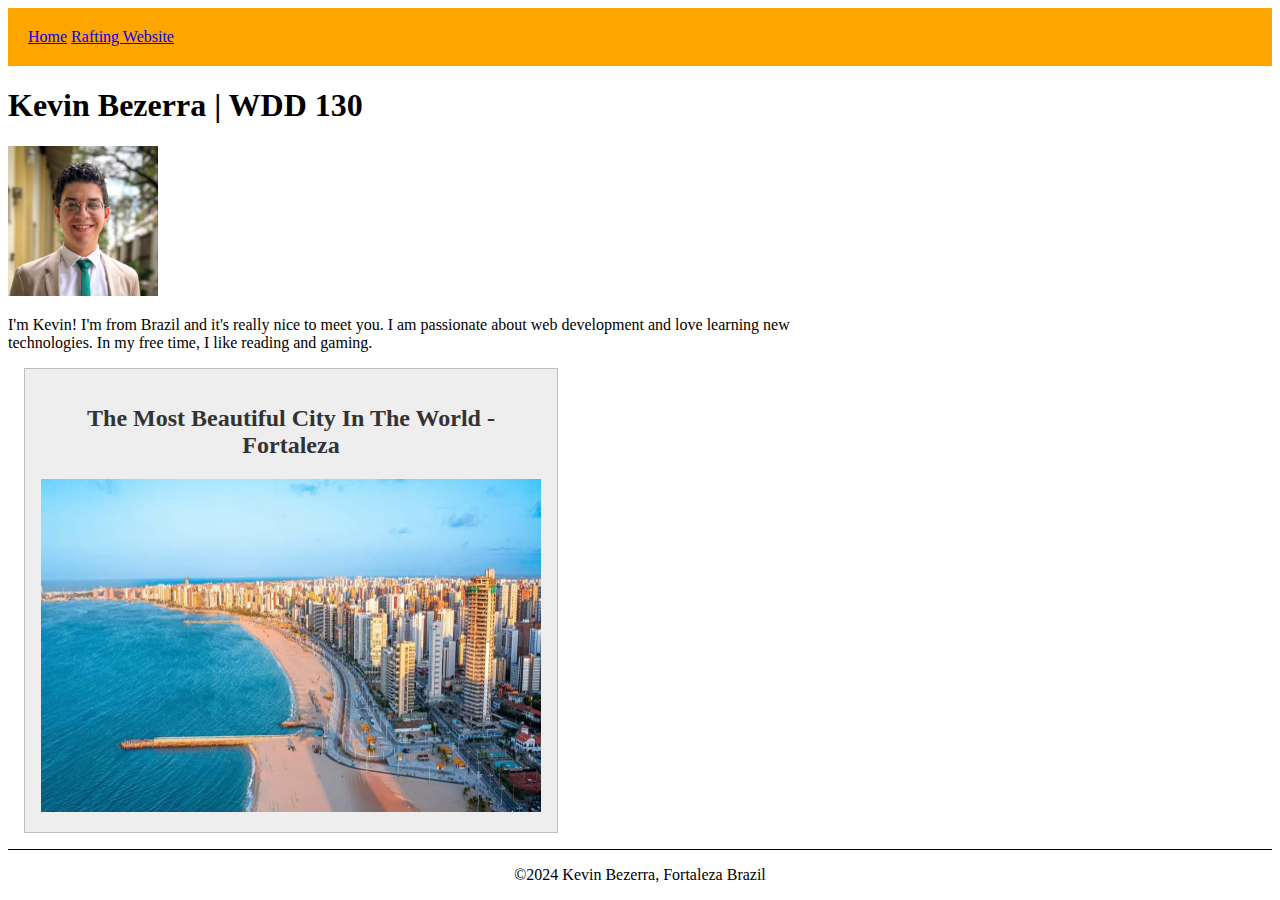
<file: index.html>
<!DOCTYPE html>
<html lang="en-US">
    <head>
        <link rel="stylesheet" href="styles/styles.css">
        <meta charset="utf-8">
        <meta name="viewport" content="width=device-width, initial-scale=1.0">
        <meta name="description" content="Kevin Bezerra - Web Fundamentals. This page's purpose is to allow me to practice the concepts I learn in class.">
        <meta name="author" content="Kevin Bezerra">
        <title>Kevin Bezerra | WDD 130</title>
    </head>
    <body>
        <header>
            <nav>
                <a href="#">Home</a>
                <a href="wwr/">Rafting Website</a>
            </nav>
        </header>
        <main>
            <h1>Kevin Bezerra | WDD 130</h1>
            <img src="images/Kevin_Bezerra.jpeg" alt="profile" width="200">
            <p>I'm Kevin! I'm from Brazil and it's really nice to meet you. I am passionate about web development and love learning new technologies. In my free time,  I like reading and gaming.</p>
        </main>
        <aside>
            <h2>The Most Beautiful City In The World - Fortaleza</h2>
            <img src="images/Fortaleza.jpg" alt="My beautiful city - Fortaleza">
        </aside>
        <footer>
            <p>©2024 Kevin Bezerra, Fortaleza Brazil</p>
        </footer>
    </body>
</html>
</file>
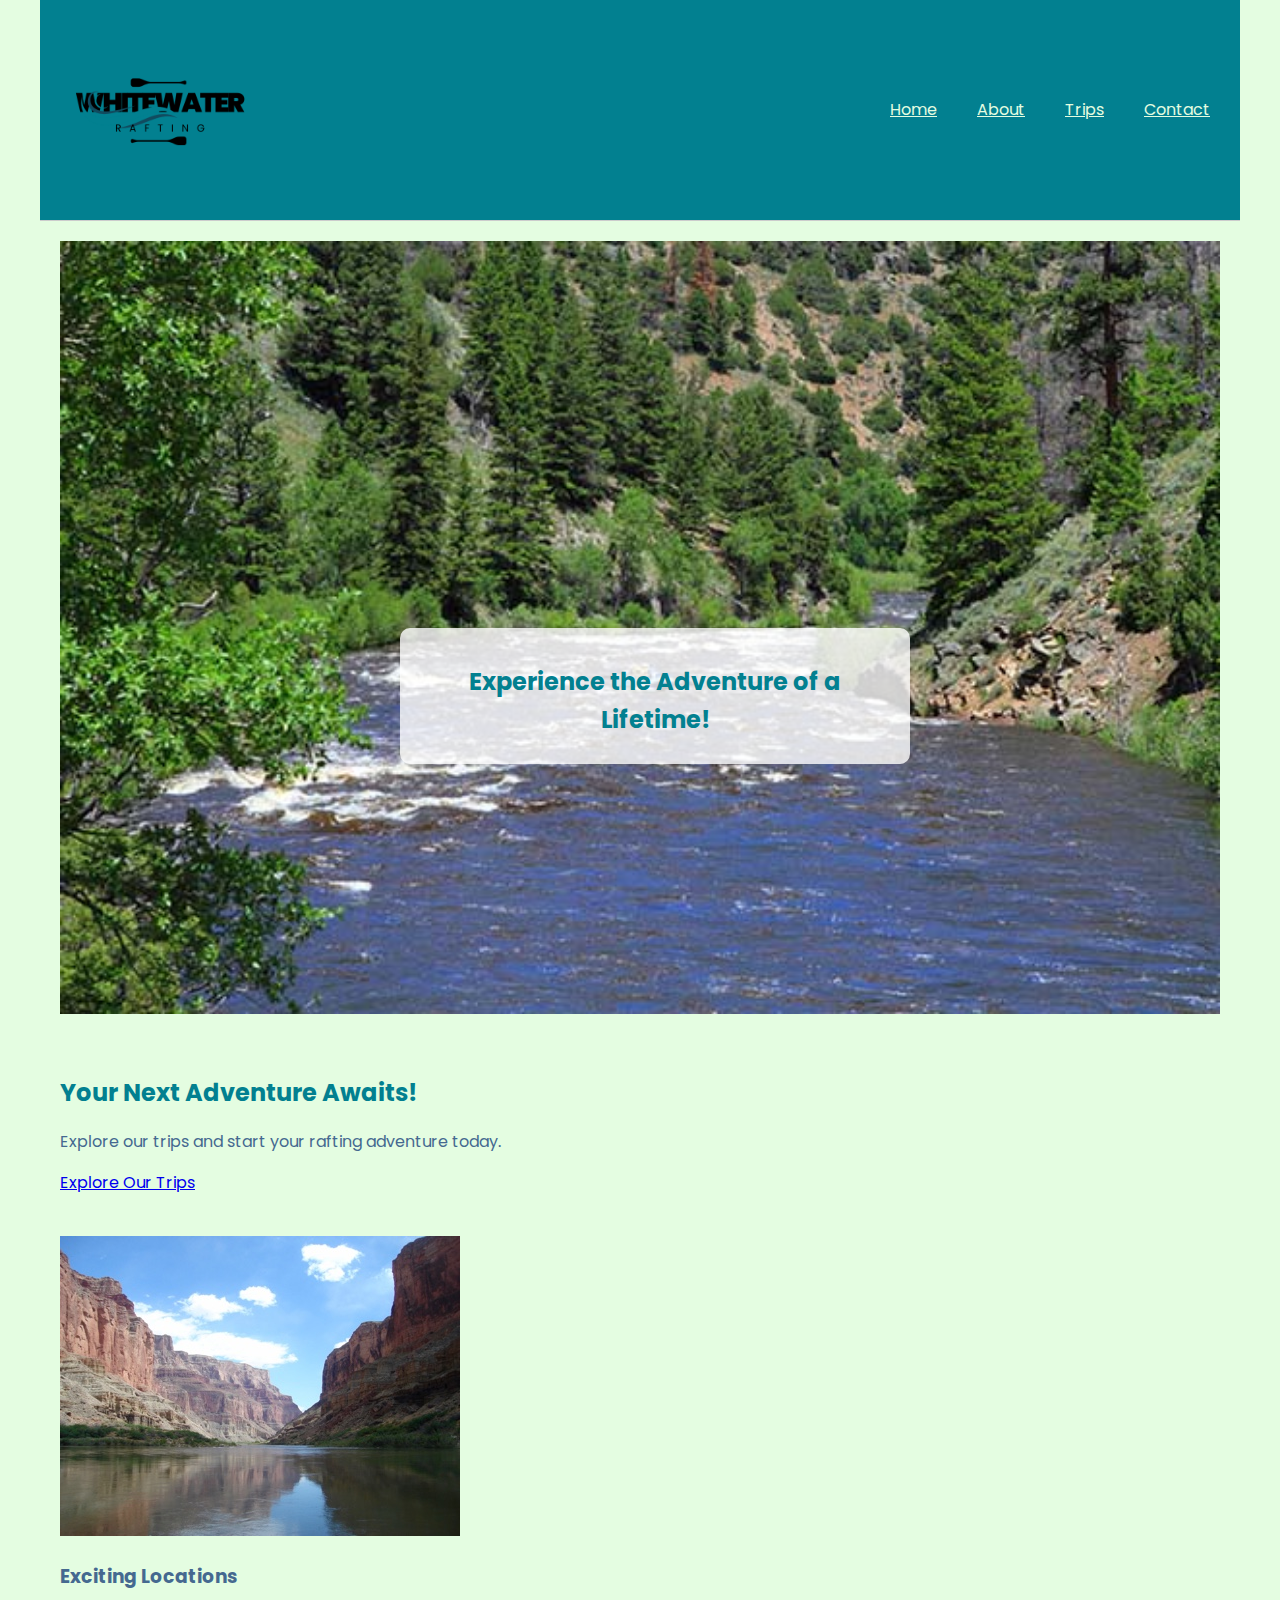
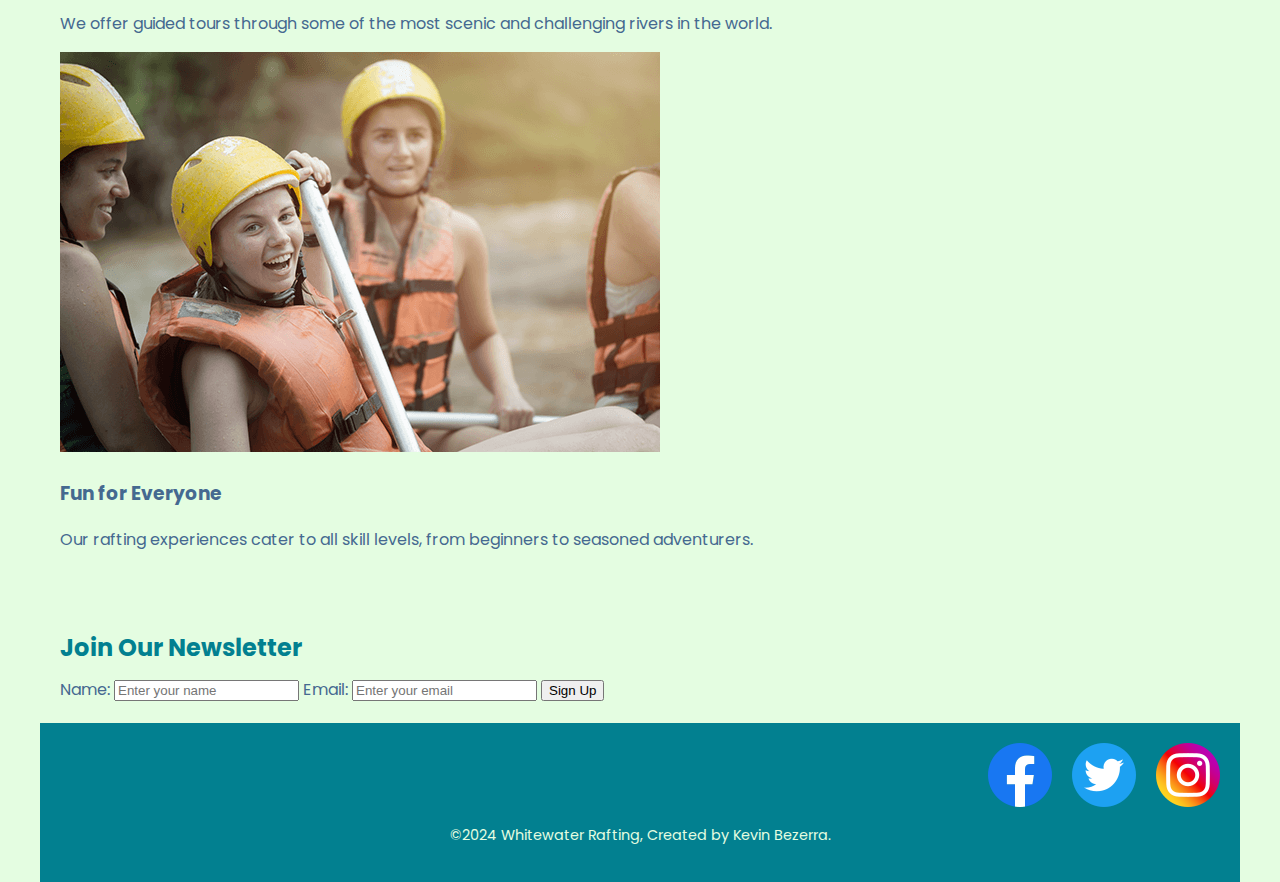
<file: wwr/index.html>
<!DOCTYPE html>
<html lang="en-US">
    <head>
        <title>Home page - Whitewater Rafting</title>
        <link rel="stylesheet" href="styles/rafting.css">
        <meta charset="utf-8">
        <meta name="viewport" content="width=device-width, initial-scale=1.0">
        <meta name="description" content="Home page for Whitewater Rafting">
        <meta name="author" content="Kevin Bezerra">
        <link rel="preconnect" href="https://fonts.googleapis.com">
        <link rel="preconnect" href="https://fonts.gstatic.com" crossorigin>
        <link href="https://fonts.googleapis.com/css2?family=Poppins:wght@100;400&family=Sora:wght@100..800&display=swap" rel="stylesheet">
    </head>
    <body>
        <header>
            <nav>
                <img src="images/logo.png" alt="logo" width="200" class="logo">
                <ul class="navigation">
                    <li><a href="index.html">Home</a></li>
                    <li><a href="about.html">About</a></li>
                    <li><a href="trips.html">Trips</a></li>
                    <li><a href="contact.html">Contact</a></li>
                </ul>
            </nav>
        </header>
        <main>
            <section class="hero">
                <img src="images/creek.jpg" alt="Hero Image - About Page">
                <div class="hero-text">
                    <article>
                        <h2>Experience the Adventure of a Lifetime!</h2>
                    </article>
                </div>
            </section>
            <section class="cta">
                <div class="cta-container">
                <h2>Your Next Adventure Awaits!</h2>
                <p>Explore our trips and start your rafting adventure today.</p>
                <a href="trips.html" class="cta-button">Explore Our Trips</a>
                </div>
            </section>
            <section class="grid-layout">
                <div class="grid-item">
                    <img src="images/river-narrow.jpg" alt="Rafting on a Wild River">
                    <h3>Exciting Locations</h3>
                    <p>We offer guided tours through some of the most scenic and challenging rivers in the world.</p>
                </div>
                <div class="grid-item">
                    <img src="images/smiley_client.png" alt="Family Enjoying Rafting">
                    <h3>Fun for Everyone</h3>
                    <p>Our rafting experiences cater to all skill levels, from beginners to seasoned adventurers.</p>
                </div>
            </section>
            <section class="newsletter">
                <h2>Join Our Newsletter</h2>
                <form action="#" method="post">
                    <label for="name">Name:</label>
                    <input type="text" id="name" name="name" placeholder="Enter your name" required>
                    <label for="email">Email:</label>
                    <input type="email" id="email" name="email" placeholder="Enter your email" required>
                    <button type="submit">Sign Up</button>
                </form>
            </section>
        </main>
        <footer>
            <nav class="sociallinks">
                <a href="https://facebook.com">
                    <img src="images/facebook.webp" alt="Facebook">
                </a>
                <a href="https://twitter.com">
                    <img src="images/twitter.webp" alt="Twitter">
                </a>
                <a href="https://instagram.com">
                    <img src="images/instagram.webp" alt="Instagram">
                </a>
            </nav>
            <p>©2024 Whitewater Rafting, Created by Kevin Bezerra.</p>
        </footer>
    </body>
</html>
</file>
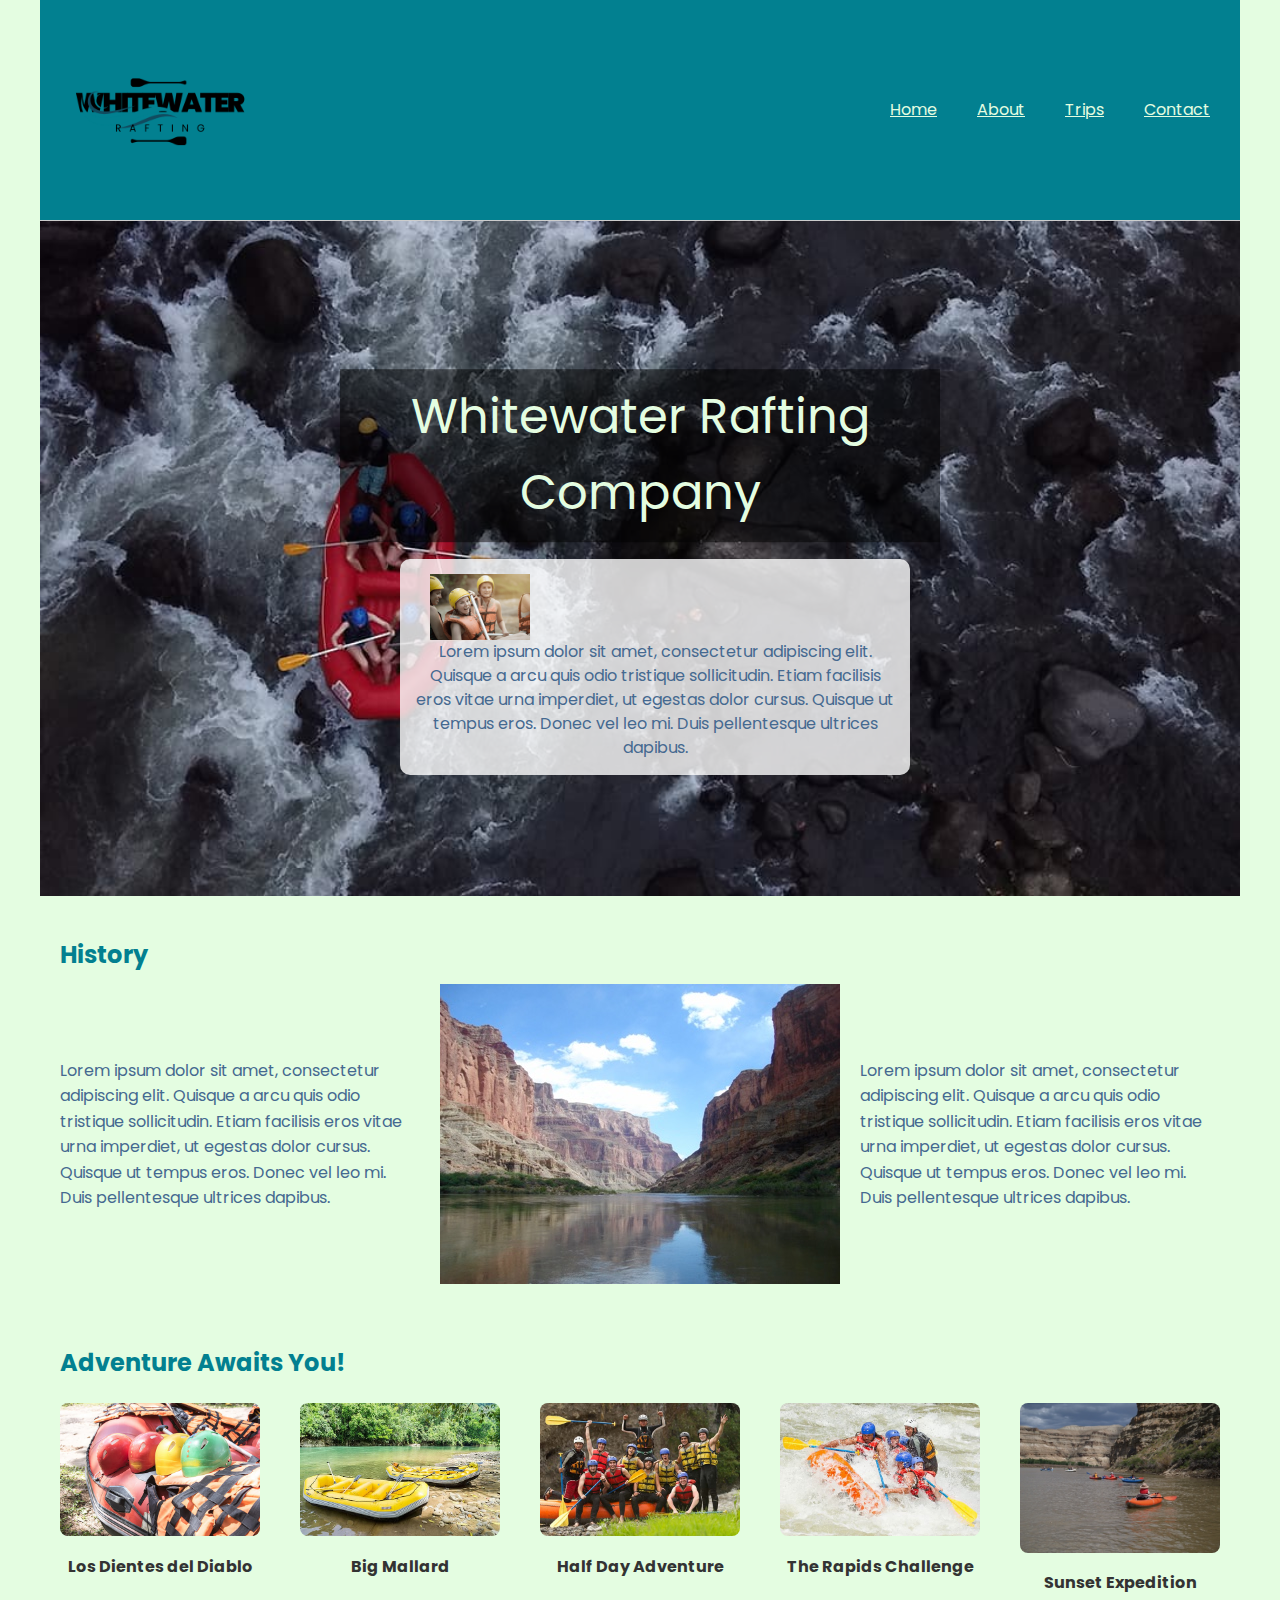
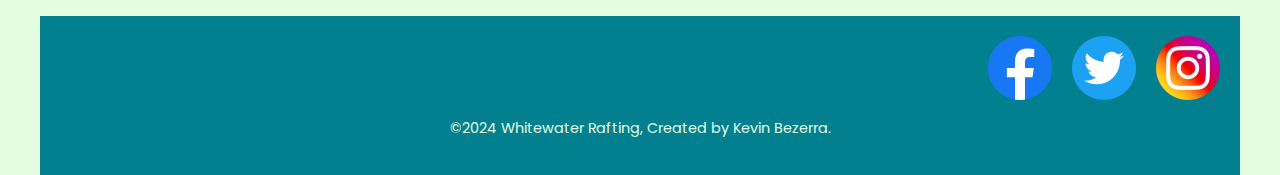
<file: wwr/about.html>
<!DOCTYPE html>
<html lang="en-US">
    <head>
        <title>About us - Whitewater Rafting</title>
        <link rel="stylesheet" href="styles/rafting.css">
        <meta charset="utf-8">
        <meta name="viewport" content="width=device-width, initial-scale=1.0">
        <meta name="description" content="About us page for Whitewater Rafting, to help clients know the company.">
        <meta name="author" content="Kevin Bezerra">
        <link rel="preconnect" href="https://fonts.googleapis.com">
        <link rel="preconnect" href="https://fonts.gstatic.com" crossorigin>
        <link href="https://fonts.googleapis.com/css2?family=Poppins:wght@100;400&family=Sora:wght@100..800&display=swap" rel="stylesheet">
    </head>
    <body>
        <header>
            <nav>
                <img src="images/logo.png" alt="logo" width="200" class="logo">
                <ul class="navigation">
                    <li><a href="index.html">Home</a></li>
                    <li><a href="about.html">About</a></li>
                    <li><a href="trips.html">Trips</a></li>
                    <li><a href="contact.html">Contact</a></li>
                </ul>
            </nav>
        </header>
        <main>
            <div class="hero">
                <img src="images/areal_dark_waters.jpg" alt="background-image">
                <h1>Whitewater Rafting Company</h1>
                <article>
                    <img src="images/smiley_client.png" alt="happy_client">
                    <p>Lorem ipsum dolor sit amet, consectetur adipiscing elit. Quisque a arcu quis odio tristique sollicitudin. Etiam facilisis eros vitae urna imperdiet, ut egestas dolor cursus. Quisque ut tempus eros. Donec vel leo mi. Duis pellentesque ultrices dapibus.</p>
                </article>
            </div>
            <section>
                <h2>History</h2>
        <div class="history-content">
            <p>Lorem ipsum dolor sit amet, consectetur adipiscing elit. Quisque a arcu quis odio tristique sollicitudin. Etiam facilisis eros vitae urna imperdiet, ut egestas dolor cursus. Quisque ut tempus eros. Donec vel leo mi. Duis pellentesque ultrices dapibus.</p>
            <img src="images/river-narrow.jpg" alt="History Image">
            <p>Lorem ipsum dolor sit amet, consectetur adipiscing elit. Quisque a arcu quis odio tristique sollicitudin. Etiam facilisis eros vitae urna imperdiet, ut egestas dolor cursus. Quisque ut tempus eros. Donec vel leo mi. Duis pellentesque ultrices dapibus.</p>
        </div>
            </section>
            <section>
                <h2>Adventure Awaits You!</h2>
                <div class="adventure-container">
                    <figure>
                        <img src="images/helmets_on_raft.jpg" alt="Los Dientes del Diablo">
                        <figcaption>Los Dientes del Diablo</figcaption>
                    </figure>
                    <figure>
                        <img src="images/yellow_rafts.jpg" alt="Big Mallard">
                        <figcaption>Big Mallard</figcaption>
                    </figure>
                    <figure>
                        <img src="images/group_happy_clients.jpg" alt="Half Day Adventure">
                        <figcaption>Half Day Adventure</figcaption>
                    </figure>
                    <figure>
                        <img src="images/radical_raft.jpg" alt="The Rapids Challenge">
                        <figcaption>The Rapids Challenge</figcaption>
                    </figure>
                    <figure>
                        <img src="images/line_of_rafts.jpg" alt="Sunset Expedition">
                        <figcaption>Sunset Expedition</figcaption>
                    </figure>
                </div>
            </section>
        </main>
        <footer>
            <nav class="sociallinks">
                <a href="https://facebook.com">
                    <img src="images/facebook.webp" alt="Facebook">
                </a>
                <a href="https://twitter.com">
                    <img src="images/twitter.webp" alt="Twitter">
                </a>
                <a href="https://instagram.com">
                    <img src="images/instagram.webp" alt="Instagram">
                </a>
            </nav>
            <p>©2024 Whitewater Rafting, Created by Kevin Bezerra.</p>
        </footer>
    </body>
</html>
</file>
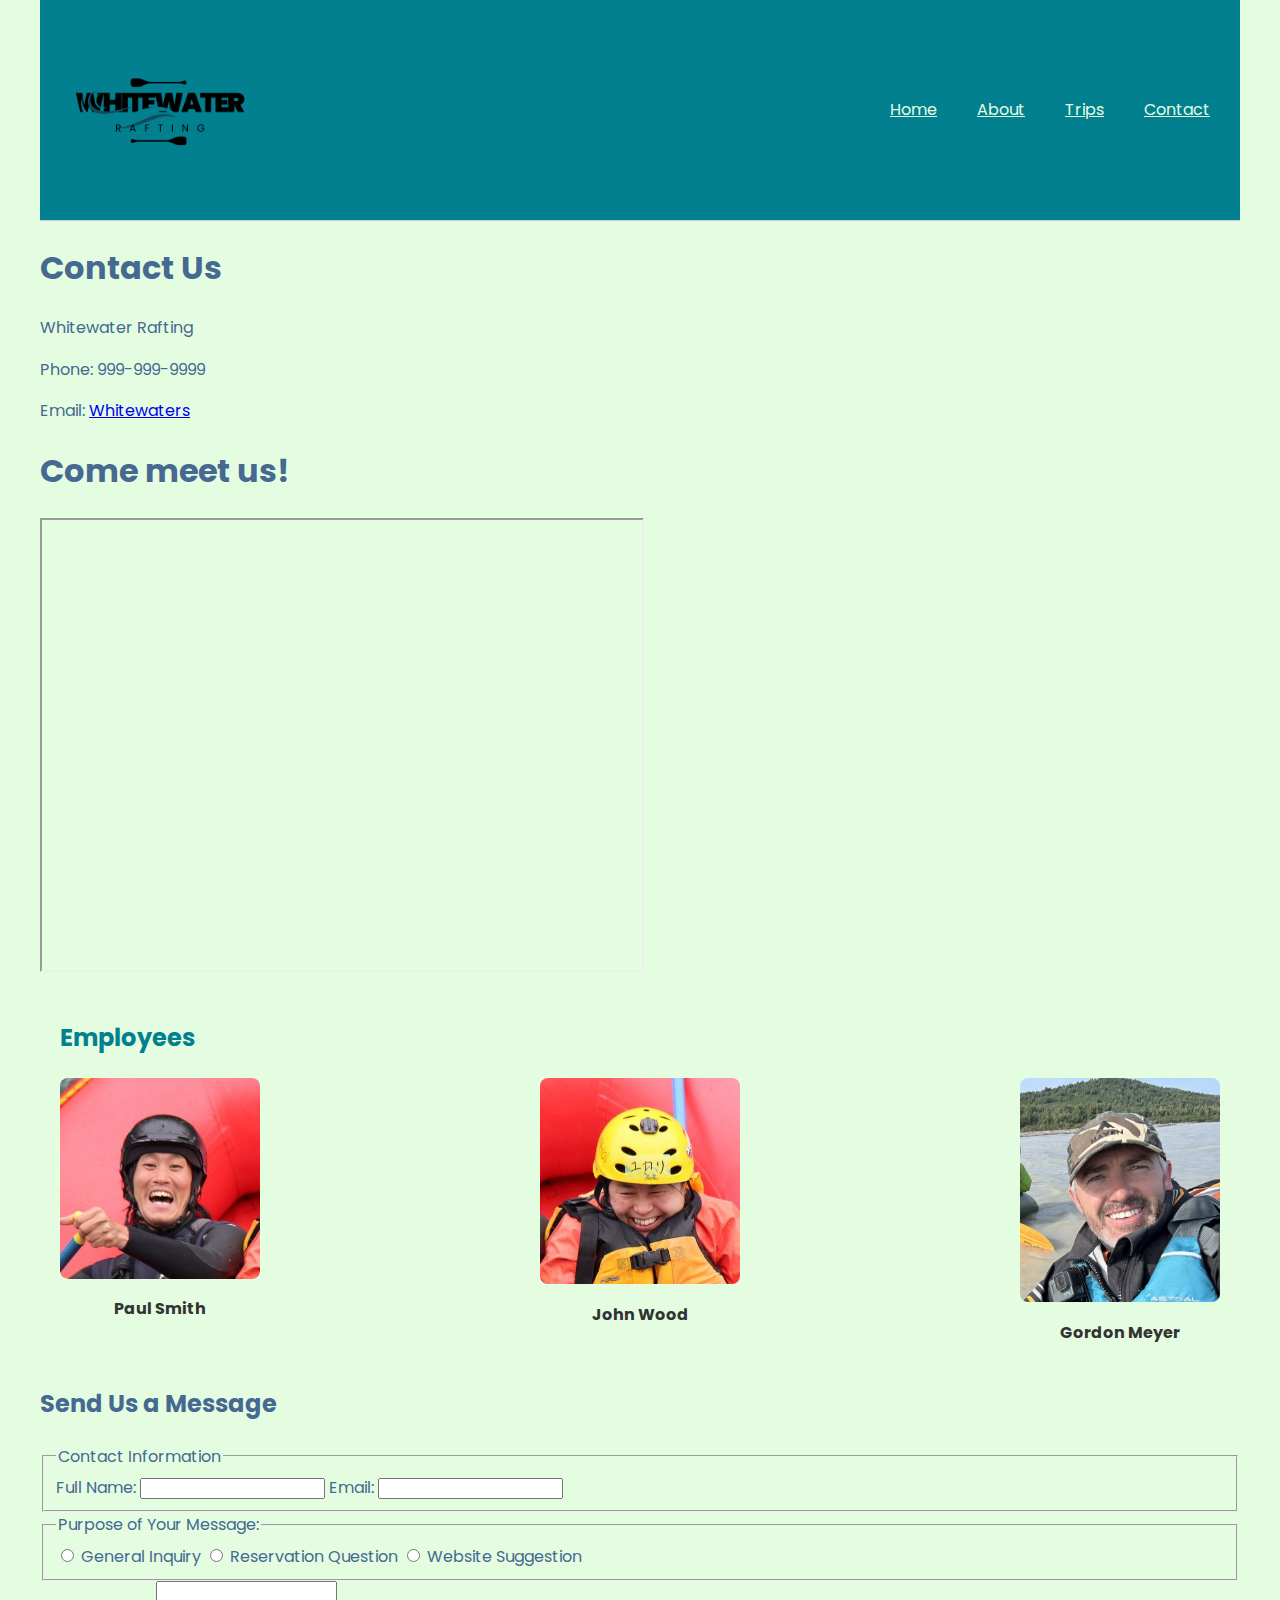
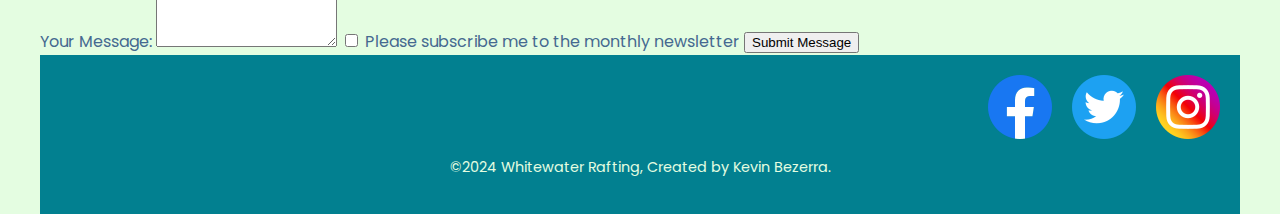
<file: wwr/contact.html>
<!DOCTYPE html>
<html lang="en-US">
    <head>
        <title>Contact - Whitewater Rafting</title>
        <link rel="stylesheet" href="styles/rafting.css">
        <meta charset="utf-8">
        <meta name="viewport" content="width=device-width, initial-scale=1.0">
        <meta name="description" content="Contact Page.">
        <meta name="author" content="Kevin Bezerra">
        <link rel="preconnect" href="https://fonts.googleapis.com">
        <link rel="preconnect" href="https://fonts.gstatic.com" crossorigin>
        <link href="https://fonts.googleapis.com/css2?family=Poppins:wght@100;400&family=Sora:wght@100..800&display=swap" rel="stylesheet">
    </head>
    <body>
        <header>
            <nav>
                <img src="images/logo.png" alt="logo" width="200" class="logo">
                <ul class="navigation">
                    <li><a href="index.html">Home</a></li>
                    <li><a href="about.html">About</a></li>
                    <li><a href="trips.html">Trips</a></li>
                    <li><a href="contact.html">Contact</a></li>
                </ul>
            </nav>
        </header>
        <main>
            <h1>Contact Us</h1>
            <p>Whitewater Rafting</p>
            <p>Phone:  999-999-9999</p>
            <p>Email: <a href="mailto:">Whitewaters</a></p>
            <div class="map">
                <h1>Come meet us!</h1>
                <iframe 
                src="https://www.google.com/maps/embed?pb=!1m18!1m12!1m3!1d44995.037385641!2d-77.90930356314267!3d-4.5873810799700045!2m3!1f0!2f0!3f0!3m2!1i1024!2i768!4f13.1!3m3!1m2!1s0x91c98b0e01a5b257%3A0xc765f8a735943218!2sMunicipalidad%20Provincial%20de%20Condorcanqui!5e0!3m2!1sen!2sbr!4v1734397598897!5m2!1sen!2sbr" width="600" height="450" allowfullscreen="" loading="lazy" referrerpolicy="no-referrer-when-downgrade">
                </iframe>
            </div>
            <section>
                <h2>Employees</h2>
                <div class="adventure-container">
                    <figure>
                        <img src="images/employee_1.jpg" alt="Paul Smith">
                        <figcaption>Paul Smith</figcaption>
                    </figure>
                    <figure>
                        <img src="images/employee_2.jpg" alt="John Wood">
                        <figcaption>John Wood</figcaption>
                    </figure>
                    <figure>
                        <img src="images/employee_3.jpg" alt="Gordon Meyer">
                        <figcaption>Gordon Meyer</figcaption>
                    </figure>
                </div>
            </section>
            <h2>Send Us a Message</h2>
            <form>
                <fieldset>
                    <legend>Contact Information</legend>
                    <label for="fullname">Full Name:</label>
                    <input type="text" id="fullname" name="fullname">
                    <label for="useremail">Email:</label>
                    <input type="email" id="useremail" name="useremail">
                </fieldset>
                <fieldset>
                    <legend>Purpose of Your Message:</legend>
                    <label for="generalInquiry">
                        <input type="radio" id="generalInquiry" name="messagePurpose" value="General Inquiry"> General Inquiry
                    </label>
                    <label for="reservationQuestion">
                        <input type="radio" id="reservationQuestion" name="messagePurpose" value="Reservation Question"> Reservation Question
                    </label>
                    <label for="websiteSuggestion">
                        <input type="radio" id="websiteSuggestion" name="messagePurpose" value="Website Suggestion"> Website Suggestion
                    </label>
                </fieldset>
                <label for="message">Your Message:</label>
                <textarea id="message" name="message" rows="4" required></textarea>
                <label for="newsletter">
                    <input type="checkbox" id="newsletter" name="newsletter"> Please subscribe me to the monthly newsletter
                </label>
                <button type="submit">Submit Message</button>       
            </form>       
        </main>
        <footer>
            <nav class="sociallinks">
                <a href="https://facebook.com">
                    <img src="images/facebook.webp" alt="Facebook">
                </a>
                <a href="https://twitter.com">
                    <img src="images/twitter.webp" alt="Twitter">
                </a>
                <a href="https://instagram.com">
                    <img src="images/instagram.webp" alt="Instagram">
                </a>
            </nav>
            <p>©2024 Whitewater Rafting, Created by Kevin Bezerra.</p>
        </footer>
    </body>
</html>
</file>
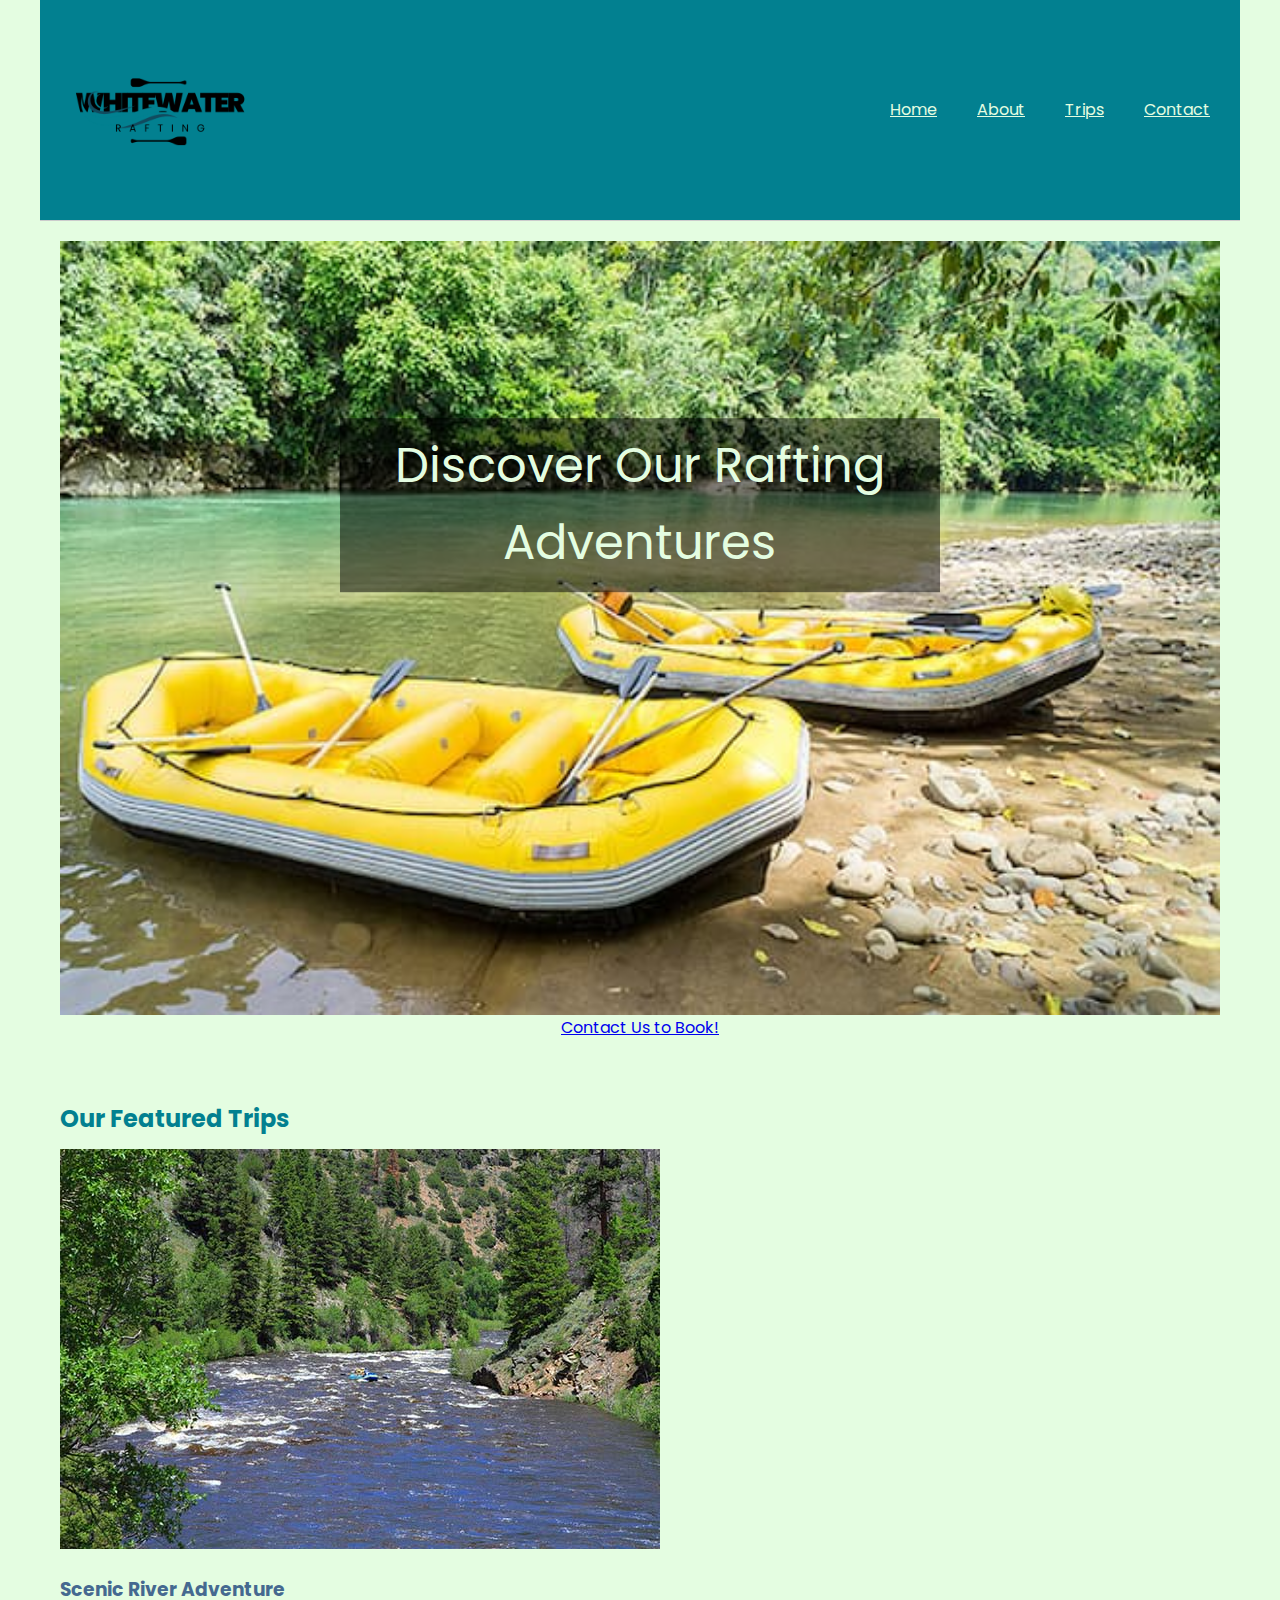
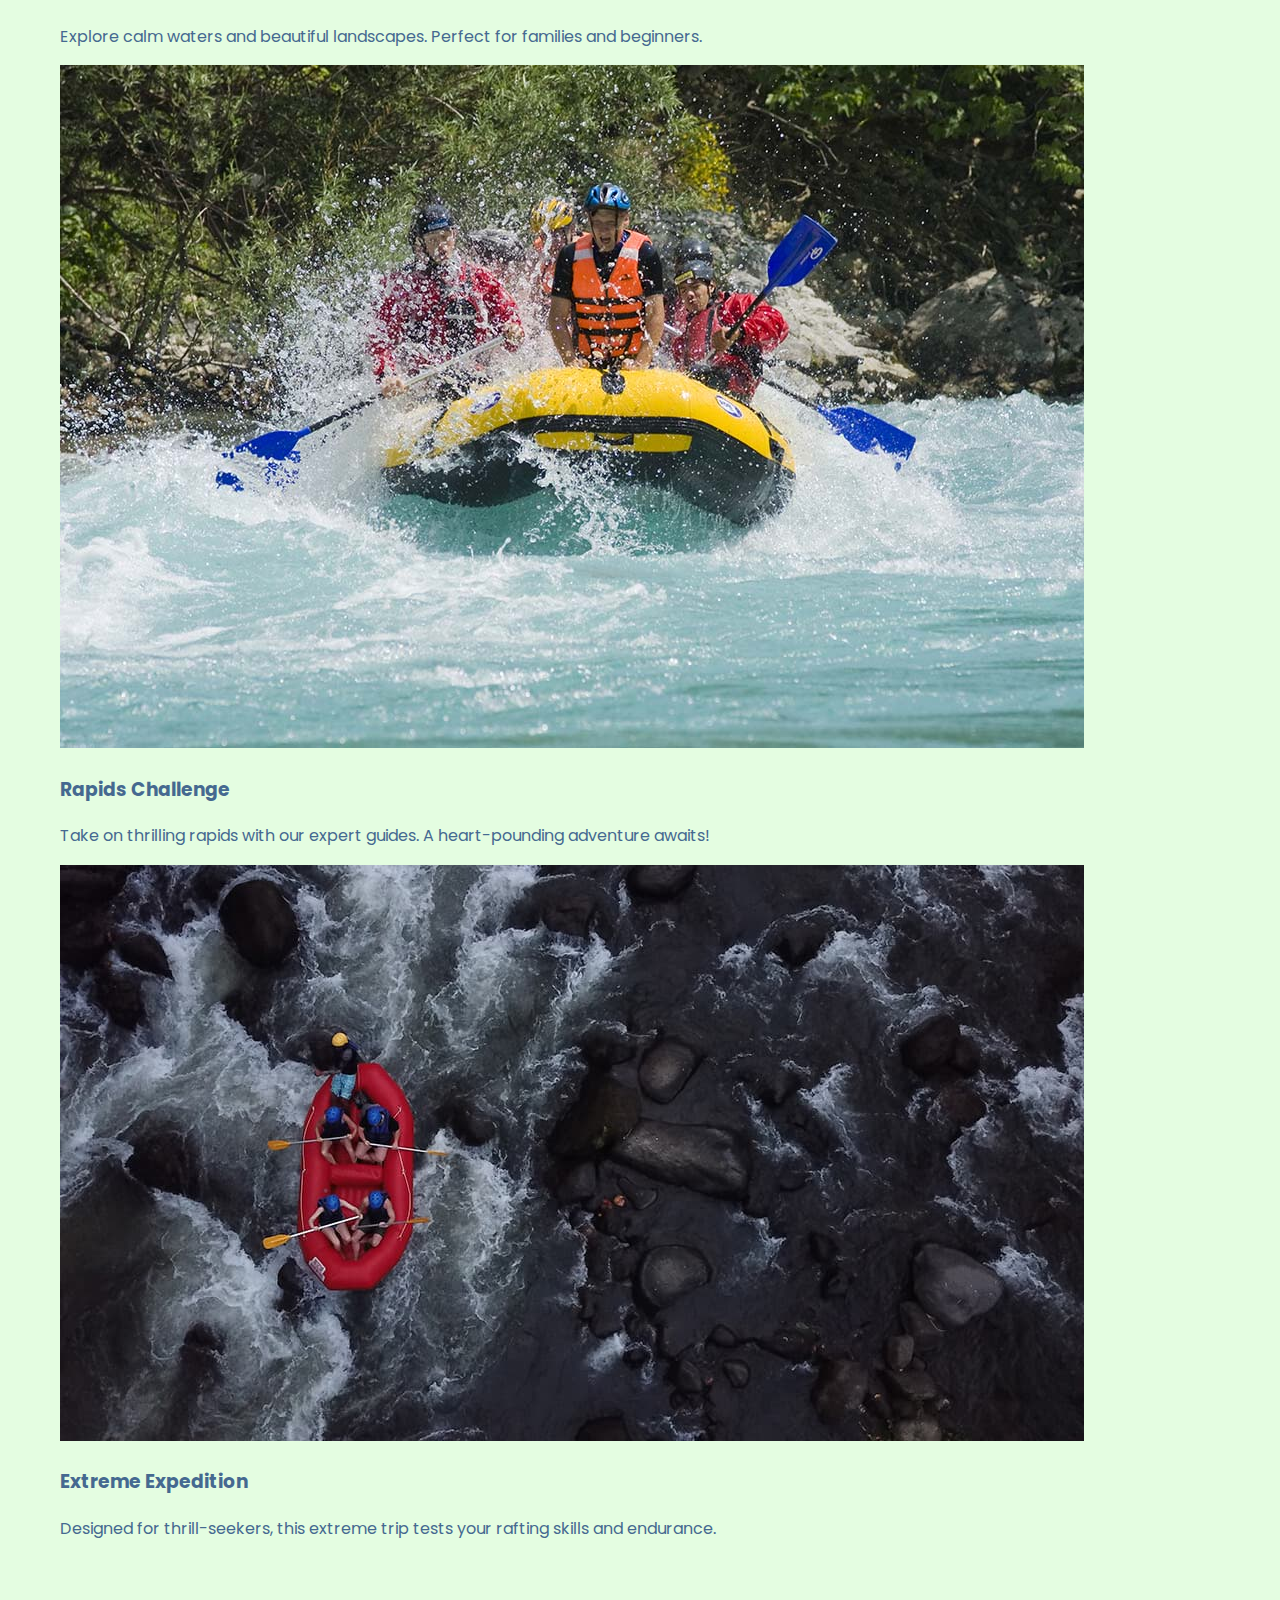
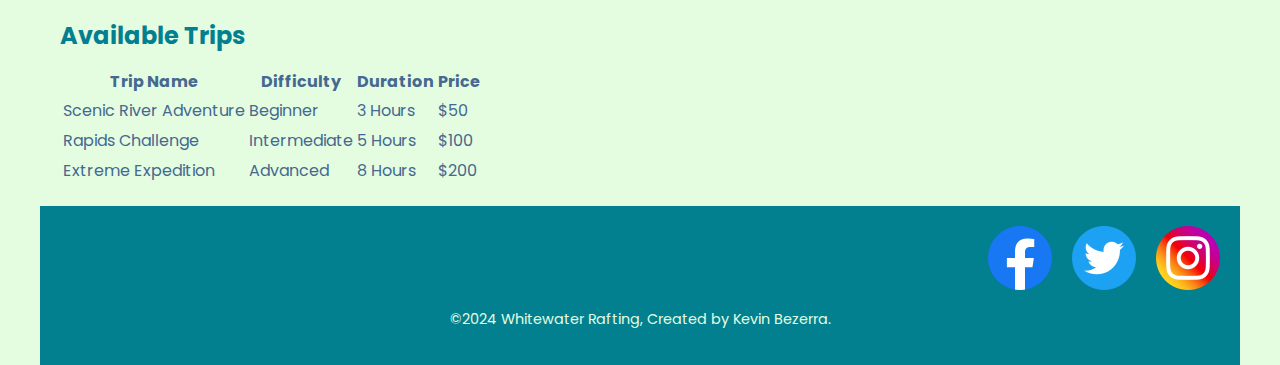
<file: wwr/trips.html>
<!DOCTYPE html>
<html lang="en-US">
    <head>
        <title>Home page - Whitewater Rafting</title>
        <link rel="stylesheet" href="styles/rafting.css">
        <meta charset="utf-8">
        <meta name="viewport" content="width=device-width, initial-scale=1.0">
        <meta name="description" content="Home page for Whitewater Rafting">
        <meta name="author" content="Kevin Bezerra">
        <link rel="preconnect" href="https://fonts.googleapis.com">
        <link rel="preconnect" href="https://fonts.gstatic.com" crossorigin>
        <link href="https://fonts.googleapis.com/css2?family=Poppins:wght@100;400&family=Sora:wght@100..800&display=swap" rel="stylesheet">
    </head>
    <body>
        <header>
            <nav>
                <img src="images/logo.png" alt="logo" width="200" class="logo">
                <ul class="navigation">
                    <li><a href="index.html">Home</a></li>
                    <li><a href="about.html">About</a></li>
                    <li><a href="trips.html">Trips</a></li>
                    <li><a href="contact.html">Contact</a></li>
                </ul>
            </nav>
        </header>
        <main>
            <section class="hero">
                <img src="images/yellow_rafts.jpg" alt="Rafting Adventure Hero">
                <div class="hero-text">
                    <h1>Discover Our Rafting Adventures</h1>
                    <a href="contact.html" class="cta-button">Contact Us to Book!</a>
                </div>
            </section>
            <section class="trips-description">
                <h2>Our Featured Trips</h2>
                <div class="trips-grid">
                    <div class="trip-card">
                        <img src="images/creek.jpg" alt="Trip 1 Scenic River">
                        <h3>Scenic River Adventure</h3>
                        <p>Explore calm waters and beautiful landscapes. Perfect for families and beginners.</p>
                    </div>
                    <div class="trip-card">
                        <img src="images/rapid_adventures.jpg" alt="Trip 2 Rapids Challenge">
                        <h3>Rapids Challenge</h3>
                        <p>Take on thrilling rapids with our expert guides. A heart-pounding adventure awaits!</p>
                    </div>
                    <div class="trip-card">
                        <img src="images/areal_dark_waters.jpg" alt="Trip 3 Extreme Expedition">
                        <h3>Extreme Expedition</h3>
                        <p>Designed for thrill-seekers, this extreme trip tests your rafting skills and endurance.</p>
                    </div>
                </div>
            </section>
            <section class="trips-table">
                <h2>Available Trips</h2>
                <table>
                    <thead>
                        <tr>
                            <th>Trip Name</th>
                            <th>Difficulty</th>
                            <th>Duration</th>
                            <th>Price</th>
                        </tr>
                    </thead>
                    <tbody>
                        <tr>
                            <td>Scenic River Adventure</td>
                            <td>Beginner</td>
                            <td>3 Hours</td>
                            <td>$50</td>
                        </tr>
                        <tr>
                            <td>Rapids Challenge</td>
                            <td>Intermediate</td>
                            <td>5 Hours</td>
                            <td>$100</td>
                        </tr>
                        <tr>
                            <td>Extreme Expedition</td>
                            <td>Advanced</td>
                            <td>8 Hours</td>
                            <td>$200</td>
                        </tr>
                    </tbody>
                </table>
            </section>
        </main>
        <footer>
            <nav class="sociallinks">
                <a href="https://facebook.com">
                    <img src="images/facebook.webp" alt="Facebook">
                </a>
                <a href="https://twitter.com">
                    <img src="images/twitter.webp" alt="Twitter">
                </a>
                <a href="https://instagram.com">
                    <img src="images/instagram.webp" alt="Instagram">
                </a>
            </nav>
            <p>©2024 Whitewater Rafting, Created by Kevin Bezerra.</p>
        </footer>
    </body>
</html>
</file>
<file: styles/styles.css>
main {
    max-width: 840px;
}

nav {
    background-color: orange;
    display: block;
    padding: 20px;
}

p {
    padding: 0;
}

aside {
    width: 500px;
    margin: 1em;
    border: 1px solid rgb(0 0 0 / 0.2);
    padding: 1em;
    background-color: #eee;
    color: #333;
    text-align: center;
}

aside img {
    width: 500px;
    height: auto;
}

main img {
    width: 150px;
    height: auto;
}

footer {
    margin-top: 15px;
    border-top: 1px solid black;
    text-align: center;
}
</file>
<file: wwr/styles/rafting.css>
:root {
    --primary-color: #456990;
    --secondary-color: #028090;
    --accent1-color: #e4fde1;
    --accent2-color: #456990;
    --heading-font: 'Poppins', sans-serif;
    --text-font: 'Poppins', sans-serif;
}

body {
    font-family: var(--text-font);
    color: var(--primary-color);
    background-color: var(--accent1-color);
    line-height: 1.6;
    max-width: 1200px;
    width: 100%;
    margin: 0 auto;
}

header {
    padding: 10px 20px;
    border-bottom: 1px solid #ccc;
    background-color: var(--secondary-color);
}

nav {
    display: flex;
    justify-content: space-between;
    align-items: center;
}

.navigation {
    display: flex;
    gap: 20px;
    list-style: none;
    margin: 0;
    padding: 0;
}

.navigation a {
    color: var(--accent1-color);
    font-weight: 400;
    font-size: 16px;
    padding: 5px 10px;
}

.hero {
    position: relative;
    text-align: center;
    color: var(--accent1-color);
}

.hero img {
    display: block;
    width: 100%;
    height: auto;
}

.hero h1 {
    position: absolute;
    top: 30%;
    left: 50%;
    transform: translate(-50%, -50%);
    font-family: var(--heading-font);
    font-weight: 400;
    font-size: 3rem;
    color: var(--accent1-color);
    background-color: rgba(0, 0, 0, 0.5);
    padding: 10px 20px;
    text-align: center;
}

.hero article {
    position: absolute;
    top: 50%;
    left: 30%;
    background-color: rgba(255, 255, 255, 0.8);
    color: var(--primary-color);
    padding: 15px;
    max-width: 40%;
    border-radius: 10px;
}

.hero article img {
    margin-left: 15px;
    max-width: 100px;
}

.hero article p {
    margin: 0;
    font-size: 1rem;
    line-height: 1.5;
}

section {
    padding: 20px;
}

section h2 {
    font-family: var(--heading-font);
    color: var(--secondary-color);
    margin-bottom: 10px;
}

.history {
    padding: 20px;
    text-align: center;
}

.history h2 {
    font-size: 24px;
    margin-bottom: 20px;
}

.history-content {
    display: grid;
    grid-template-columns: 1fr auto 1fr;
    align-items: center;
    gap: 20px;
}

.history img {
    max-width: 100%;
    height: auto;
    border-radius: 8px;
}

.adventure-container {
    display: flex;
    justify-content: space-between; 
    gap: 20px;  
    flex-wrap: wrap;  
    margin-top: 20px;
}

.adventure-container figure {
    margin: 0;
    text-align: center;
}

.adventure-container img {
    width: 100%;  
    height: auto;
    max-width: 200px;  
    border-radius: 8px;  
}

.adventure-container figcaption {
    margin-top: 10px;
    font-size: 1rem;
    font-weight: bold;
    color: #333;
}

footer {
    background-color: var(--secondary-color);
    padding: 20px;
    display:grid;
}

footer p {
    color: var(--accent1-color);
    font-size: 0.9rem;
    margin-top: 10px;
    text-align: center;
    justify-content: center;
}

footer nav.sociallinks {
    display: flex;
    justify-content: flex-end;
    gap: 20px;
}
</file>
